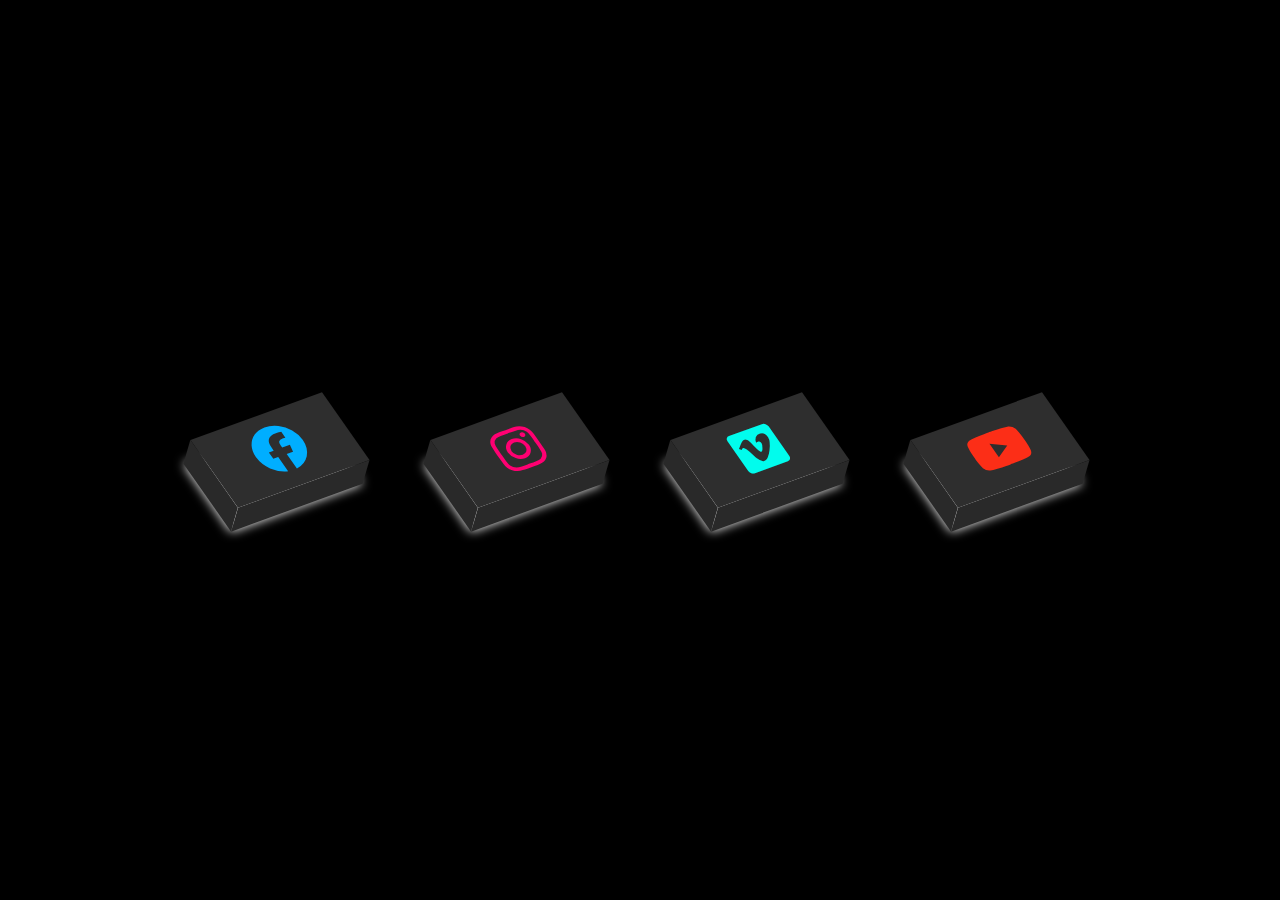
<file: index.html>
<!DOCTYPE html>
<html lang="pt-br">
<head>
    <title>3D Animated Social Buttons</title>
    <link rel="stylesheet" type="text/css" href="style.css">
    <link rel="stylesheet" href="https://cdnjs.cloudflare.com/ajax/libs/font-awesome/6.5.1/css/all.min.css">
</head>
<body>
    <a href="#"><span class="bnt-1 fab fa-facebook"></span></a>
    <a href="#"><span class="bnt-2 fab fa-instagram"></span></a>
    <a href="#"><span class="bnt-3 fab fa-vimeo"></span></a>
    <a href="#"><span class="bnt-4 fab fa-youtube"></span></a>
</body>
</html>
</file>
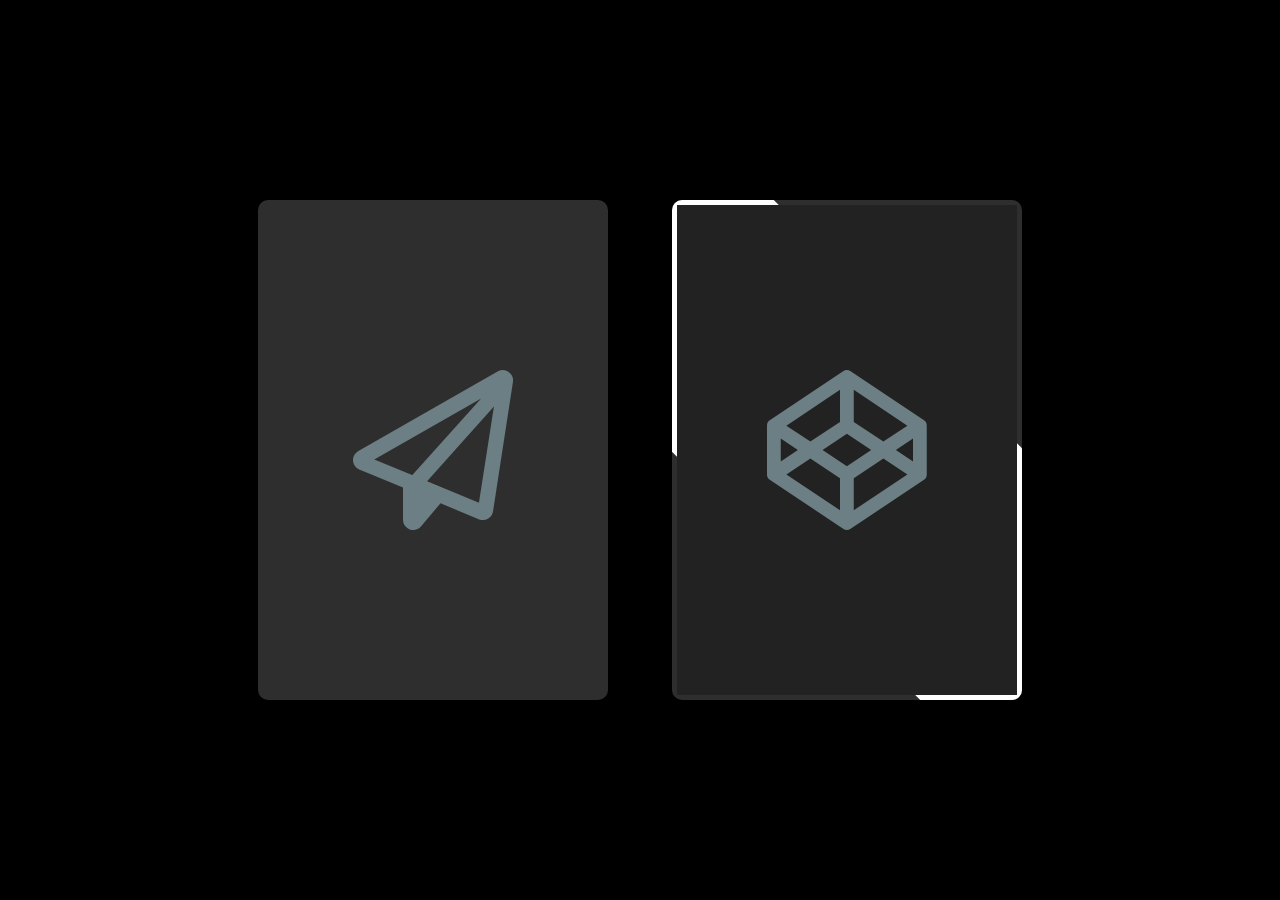
<file: border/index.html>
<!DOCTYPE html>
<html lang="pt-br">
<head>
    <title>Border Animation</title>
    <link rel="stylesheet" type="text/css" href="style.css">
    <link rel="stylesheet" href="https://cdnjs.cloudflare.com/ajax/libs/font-awesome/6.5.1/css/all.min.css">
</head>
<body>
    <div class="animated_card">
        <span class="fa-regular fa-paper-plane"></span>
    </div>
    <div class="animated_card2">
        <span class="fa-brands fa-codepen"></span>
    </div>
</body>
</html>
</file>
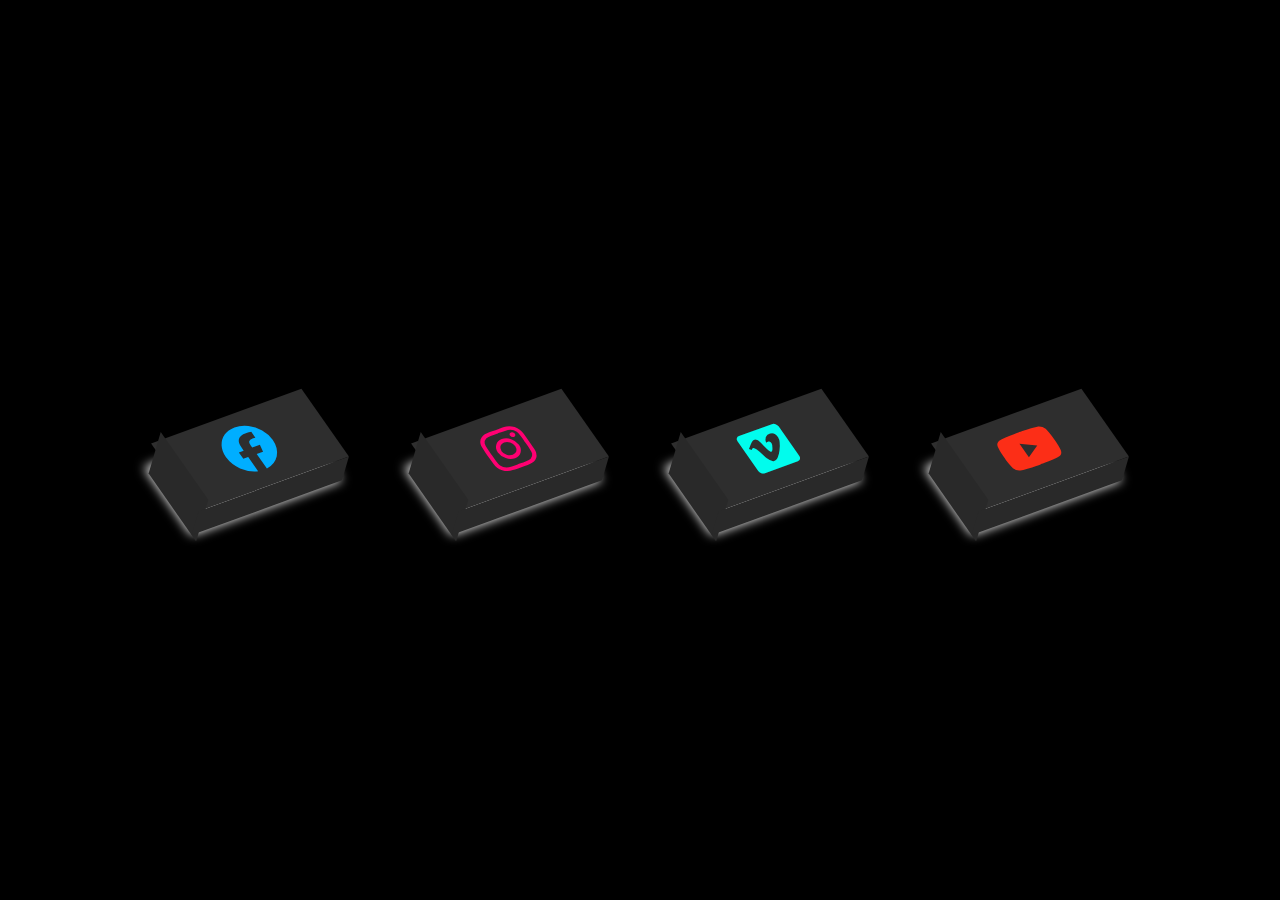
<file: Button/index.html>
<!DOCTYPE html>
<html lang="pt-br">
<head>
    <title>Bottoes 3D aminados</title>
    <link rel="stylesheet" type="text/css" href="style.css">
    <link rel="stylesheet" href="https://cdnjs.cloudflare.com/ajax/libs/font-awesome/6.5.1/css/all.min.css">
</head>
<body>
    <a href="#"><span class="bnt-1 fab fa-facebook"></span></a>
    <a href="#"><span class="bnt-2 fab fa-instagram"></span></a>
    <a href="#"><span class="bnt-3 fab fa-vimeo"></span></a>
    <a href="#"><span class="bnt-4 fab fa-youtube"></span></a>
</body>
</html>
</file>
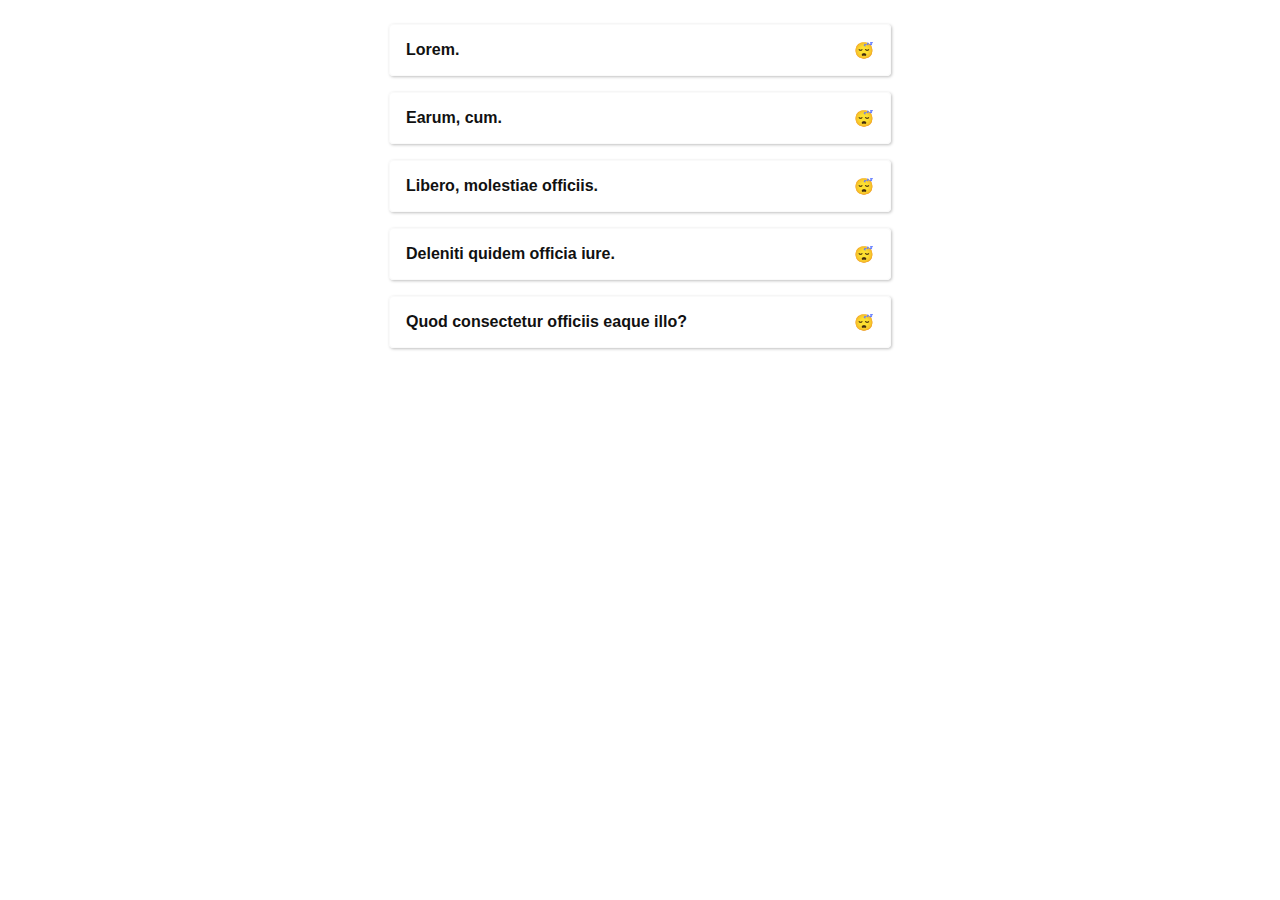
<file: Collapse/index.html>
<!DOCTYPE html>
<html lang="pt-br">
<head>
    <title>Collapse</title>
    <link rel="stylesheet" type="text/css" href="style.css">
    <link rel="stylesheet" href="https://cdnjs.cloudflare.com/ajax/libs/font-awesome/6.5.1/css/all.min.css">
</head>
<body>
<details class="collapse">
    <summary class="title">Lorem.</summary>
    <div class="description">Lorem, ipsum dolor sit amet consectetur adipisicing elit. Accusantium voluptatibus odio natus numquam provident aliquam vel iste quasi repellendus nisi vero delectus laboriosam, atque asperiores sint error repellat dolores unde.</div>
  </details>
  <details class="collapse">
    <summary class="title">Earum, cum.</summary>
    <div class="description">Aperiam iure corporis doloremque hic aut fugiat tempora minus alias ducimus optio saepe perspiciatis provident, ab exercitationem quos laborum at adipisci voluptatum, laboriosam ut cupiditate recusandae placeat unde. Esse, maiores.</div>
  </details>
  <details class="collapse">
    <summary class="title">Libero, molestiae officiis.</summary>
    <div class="description">Ex, magnam pariatur accusamus rerum nihil quidem et ipsam delectus illum vitae. Dicta reprehenderit harum ut ex eligendi optio obcaecati? Libero neque corporis, sapiente ullam impedit rem ipsam. Dolores, rem?</div>
  </details>
  <details class="collapse">
    <summary class="title">Deleniti quidem officia iure.</summary>
    <div class="description">Quos repellendus unde, vel voluptate est, voluptates rem, vero incidunt animi dolore atque! Asperiores dolorem id praesentium molestias magnam est nobis nihil, consectetur tempora consequuntur perspiciatis consequatur earum facere numquam.</div>
  </details>
  <details class="collapse">
    <summary class="title">Quod consectetur officiis eaque illo?</summary>
    <div class="description">Tempora ipsam explicabo dignissimos harum, aut ducimus nihil soluta libero veritatis numquam molestiae tenetur, quasi beatae ea similique ullam, neque vitae labore nobis recusandae exercitationem error in? Quod, fugit nihil?</div>
  </details>
</file>
<file: style.css>
*{
    margin: 0;
    padding: 0;
    box-sizing: border-box;
}

body{
    display: flex;
    min-height: 100vh;
    align-items: center;
    justify-content: center;
    background: #000;
}

a{
    display: block;
    position: relative;
    height: 80px;
    width: 140px;
    background: #2e2e2e;
    line-height: 80px;
    text-align: center;
    margin: 0 50px;
    font-size: 50px;
    transform: rotate(-20deg) skew(15deg);
    transition: 0.4;
    box-shadow: -20px 20px 10px rgb(256,256,256,256);
}

a:hover{
    transform: rotate(-20deg) skew(15deg) translate(20px, -25px);
    box-shadow: -50px 50px 30px rgb(256,256,256,0.9);
    
}

a:before{
    content: '';
    position: absolute;
    height: 100%;
    width: 14%;
    background: #292929;
    top: 10px;
    left: -20px;
    transform: rotate(0deg) skewY(-45deg);
}

a:after{
    content: '';
    position: absolute;
    height: 20px;
    width: 100%;
    background: #292929;
    bottom: -20px;
    top: 80px;
    left: -10px;
    transform: rotate(0deg) skewX(-45deg);
}

.bnt-1{
    color: #00aeff;
}

.bnt-2{
    color: #ff0072;
}

.bnt-3{
    color: #01fced;
}

.bnt-4{
    color: #fc2e17;
}
</file>
<file: border/style.css>
*{
    margin: 0;
    padding: 0;
    box-sizing: border-box;
}

body{
    display: flex;
    min-height: 100vh;
    align-items: center;
    justify-content: center;
    background: #000;
    gap: 5vw;
}

.animated_card,
.animated_card2{
    display: grid;
    place-items: center;
    position: relative;
    height: 500px;
    width: 350px;
    color: #777b7c;
    background: #2f2e2e;
    border-radius: 10px;
    cursor:pointer;
}

span {
    color:#6b7f84;
    font-size: 10em;
    z-index: 10;
}

.animated_card::before{
    position:absolute;
    content:'';
    height: 500px;
    width: 350px;
    background: tomato;
    border-radius: 15px;
    z-index: -1;
    transition: 0.3s;
    animation:animate 2s linear infinite;
}

.animated_card:hover::before{
    height: 512px;
    width: 362px;
}

@keyframes animate{
     50%{
        filter: hue-rotate(200deg)
    }
}

.animated_card2{

    overflow: hidden;
}

.animated_card2::before{
    position:absolute;
    content:'';
    height: 50%;
    width: 180%;
    background: #fff;
    transform: rotate(45deg);
}

.animated_card2::after{
    position:absolute;
    content:'';
    inset: 5px;
    background: #222;
}

.animated_card2:hover::before{
    animation:animate2 2s linear infinite;
}


@keyframes animate2{
    from{
       transform: rotate(0deg);
    }
    to{
        transform: rotate(360deg);
    }

}
</file>
<file: Button/style.css>
*{
    margin: 0;
    padding: 0;
    box-sizing: border-box;
}

body{
    display: flex;
    min-height: 100vh;
    align-items: center;
    justify-content: center;
    background: #000;
}

a{
    display: block;
    position: relative;
    height: 80px;
    width: 160px;
    background: #2e2e2e;
    line-height: 80px;
    text-align: center;
    margin: 0 50px;
    font-size: 50px;
    transform: rotate(-20deg) skew(15deg);
    transition: 0.4;
    box-shadow: -20px 20px 10px rgb(256,256,256,256);
}

a:hover{
    transform: rotate(-20deg) skew(15deg) translate(20px, -25px);
    box-shadow: -50px 50px 30px rgb(256,256,256,0.9);
    
}

a:before{
    content: '';
    position: absolute;
    height: 100%;
    width: 21.9%;
    background: #292929;
    top: 10px;
    left: -20px;
    transform: rotate(0deg) skewY(-45deg);
}

a:after{
    content: '';
    position: absolute;
    height: 20px;
    width: 100%;
    background: #292929;
    bottom: -20px;
    top: 80px;
    left: -10px;
    transform: rotate(0deg) skewX(-45deg);
}

.bnt-1{
    color: #00aeff;
}

.bnt-2{
    color: #ff0072;
}

.bnt-3{
    color: #01fced;
}

.bnt-4{
    color: #fc2e17;
}
</file>
<file: Collapse/style.css>
:root {
    --space-xxs: 4px;
    --space-xs: 8px;
    --space-sm: 16px;
    --space: 24px; 
    --space-md: 32px;
    --space-lg: 48px;
    --space-xlg: 64px;
  
    --screen-sm: 768px;
  
    --gray: #555;
    --gray-dark: #333;
    --gray-darker: #111;
    --gray-light: #f1f1f1;
    --gray-lighter: #fafafa;
    --blue: #187888;
    --yellow: #e6af05;
    --white: #fff;
    --black: #000;
  
    --brand-primary: var(--blue);
    --background: var(--white);
    --text-color: var(--gray-darker);
  }
  
  body {
    background-color: var(--background);
    color: var(--text-color);
    font-family: "Open Sans", sans-serif;
    font-size: 16px;
  }
  
  details {
    summary {
      list-style: none;
    }
  }
  
  .collapse {
    border: solid 1px var(--gray-lighter);
    border-radius: 4px;
    box-shadow: 1px 1px 3px rgba(0, 0, 0, 0.25);
    margin-left: auto;
    margin-right: auto;
    max-width: 500px;
    transition: background-color 0.25s;
    will-change: background-color;
  
    &:first-child {
      margin-top: var(--space);
    }
  
    &:not(:last-child) {
      margin-bottom: var(--space-sm);
    }
  
    &:hover {
      background-color: var(--gray-lighter);
  
      .title:after {
        content: "🙂";
      }
    }
  
    &[open] {
      .title:after {
        content: "😍";
      }
    }
  }
  
  .title {
    cursor: pointer;
    font-weight: 600;
    padding: var(--space-sm);
    position: relative;
  
    &:after {
      content: "😴";
      position: absolute;
      right: var(--space-sm);
      transform: translatey(-50%);
      top: 50%;
    }
  }
  
  .description {
    border-top: var(--gray-light) solid 1px;
    font-size: 14px;
    line-height: 21px;
    padding: var(--space-sm);
  }
</file>
